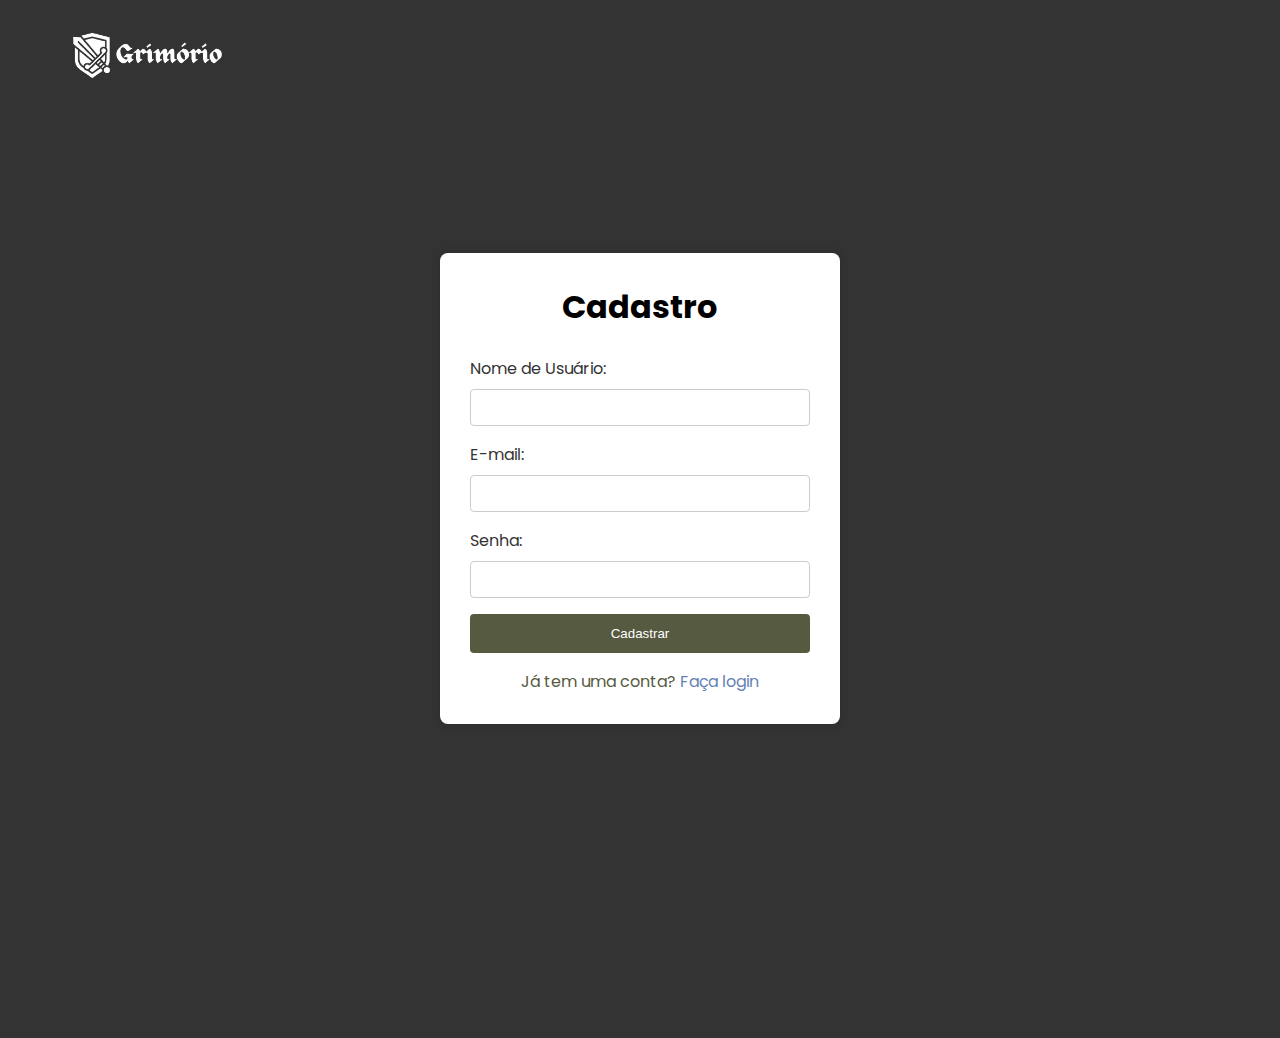
<file: src/public/cadastro.html>
<!DOCTYPE html>
<html lang="en">

<head>
    <meta charset="UTF-8">
    <meta http-equiv="X-UA-Compatible" content="IE=edge">
    <meta name="viewport" content="width=device-width, initial-scale=1.0">
    <title>Cadastro</title>

    <link rel="preconnect" href="https://fonts.googleapis.com">
    <link rel="preconnect" href="https://fonts.gstatic.com" crossorigin>
    <link href="https://fonts.googleapis.com/css2?family=Poppins:wght@300;500;800&display=swap" rel="stylesheet">

    <link rel="stylesheet" href="/src/CSS/layout.css">
    <link rel="stylesheet" href="/src/CSS/reset.css">
    <link rel="stylesheet" href="/src/CSS/cadastro.css">

    <script defer src="/src/js/index.js"></script>
    <script defer src="/src/js/cadastro.js"></script>
</head>

<body>
    <header>
        <nav>
            <a href="index.html">
                <img src="../images/logo2.png" alt="logo1" class="logoIcon" style="width: 180px;">
            </a>
        </nav>
    </header>

    <main>
        <div class="cadastro-container">
            <h1>Cadastro</h1>
            <form id="cadastroForm" onsubmit="return submitCadastroForm()">
                <label for="nome">Nome de Usuário:</label>
                <input type="text" id="username" name="nome" required>

                <label for="email">E-mail:</label>
                <input type="email" id="email" name="email" required>

                <label for="senha">Senha:</label>
                <input type="password" id="senha" name="senha" required>

                <button type="submit">Cadastrar</button>
            </form>
            <p class="login-link">Já tem uma conta? <a href="/src/public/login.html">Faça login</a></p>
        </div>
    </main>

</body>

</html>
</file>
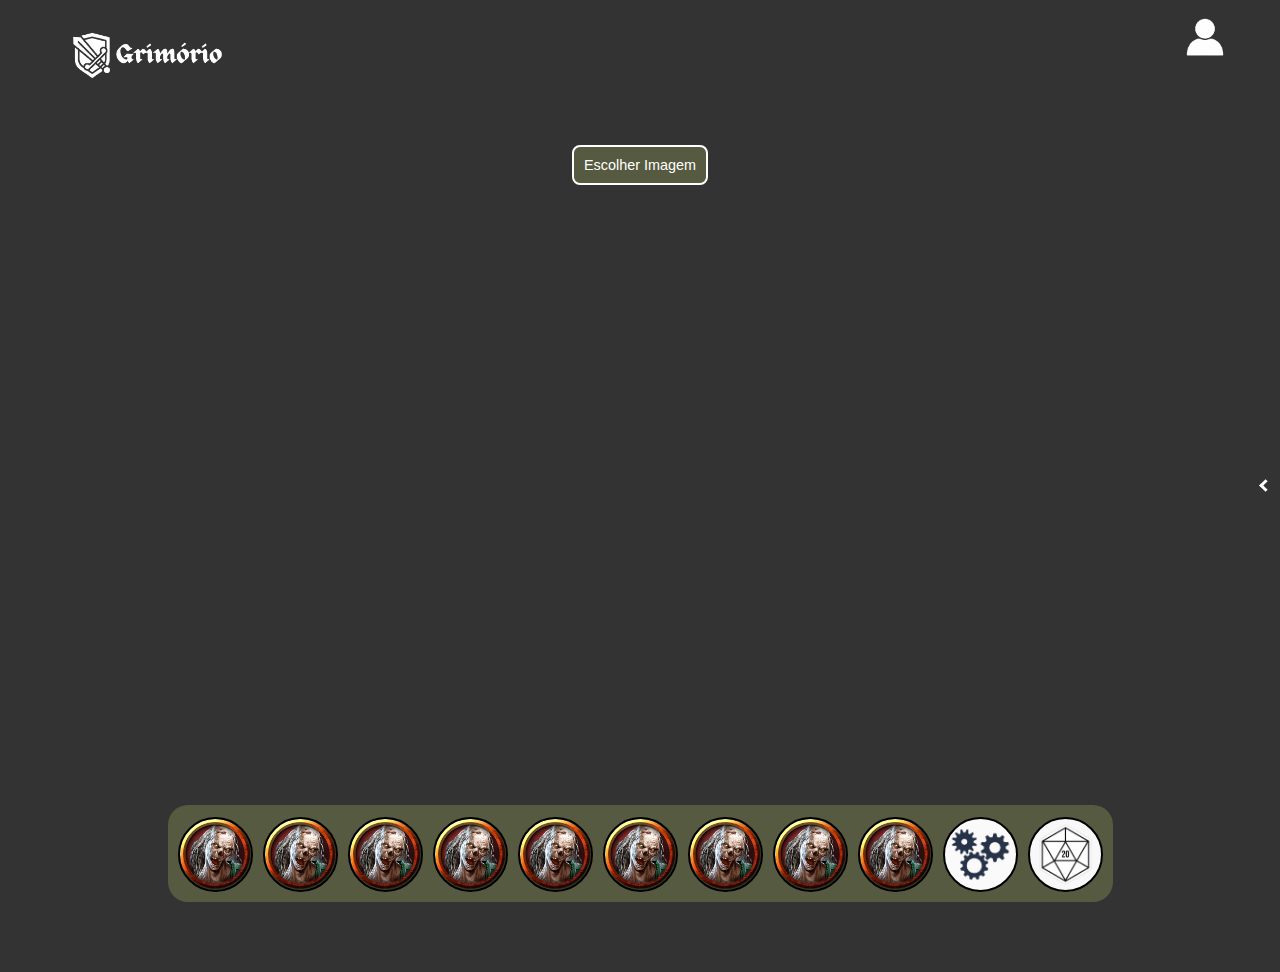
<file: src/public/lobby.html>
<!DOCTYPE html>
<html lang="en">

<head>
    <meta charset="UTF-8">
    <meta http-equiv="X-UA-Compatible" content="IE=edge">
    <meta name="viewport" content="width=device-width, initial-scale=1.0">
    <title>Inicio</title>

    <link rel="preconnect" href="https://fonts.googleapis.com">
    <link rel="preconnect" href="https://fonts.gstatic.com" crossorigin>
    <link href="https://fonts.googleapis.com/css2?family=Poppins:wght@300;500;800&display=swap" rel="stylesheet">

    <link rel="stylesheet" href="/src/CSS/layout.css">
    <link rel="stylesheet" href="/src/CSS/reset.css">

    <script defer src="/src/js/index.js"></script>
    <script defer src="/src/js/toolbar.js"></script>
    <script defer src="/src/js/sheet.js"></script>
    <script defer src="/src/js/map.js"></script>

</head>

<body class="page-lobby">
    <header>
        <nav>
            <a href="index.html">
                <img src="../images/logo2.png" alt="logo2" class="logoIcon" style="width: 180px;">
            </a>
            <a href="/src/public/cadastro.html">
                <img src="../images/icon.png" alt="icon" class="loginIcon" style="width: 40px;">
            </a>
        </nav>
    </header>

    <main>
        <button class="characterSheetButton" onclick="sheetButton()">
            <span class="arrowLeft"></span>
        </button>

        <div class="sidebar">
            <div class="character-info">
                <label for="characterName">Nome do personagem:</label>
                <input type="text" id="characterName" name="characterName">

                <label for="playerName">Pontos de Vida:</label>
                <input type="text" id="playerName" name="playerName">

                <label for="characterClass">Classe e Nível:</label>
                <input type="text" id="characterClass" name="characterClass">

                <label for="characterBackground">Antecedente:</label>
                <input type="text" id="characterBackground" name="characterBackground">

                <label for="characterRace">Raça:</label>
                <input type="text" id="characterRace" name="characterRace">

                <label for="characterAlignment">Alinhamento:</label>
                <input type="text" id="characterAlignment" name="characterAlignment">

                <label for="experiencePoints">Pontos de Experiência:</label>
                <input type="text" id="experiencePoints" name="experiencePoints">
            </div>

            <div class="character-status">
                <div class="status-item inline">
                    <label for="strength">FOR</label>
                    <input type="text" id="strength" name="strength" class="input-box">
                    <input type="text" id="strengthModifier" name="strengthModifier" class="modifier-input">
                </div>

                <div class="status-item inline">
                    <label for="dexterity">DES</label>
                    <input type="text" id="dexterity" name="dexterity" class="input-box">
                    <input type="text" id="dexterityModifier" name="dexterityModifier" class="modifier-input">
                </div>

                <div class="status-item inline">
                    <label for="constitution">CON</label>
                    <input type="text" id="constitution" name="constitution" class="input-box">
                    <input type="text" id="constitutionModifier" name="constitutionModifier" class="modifier-input">
                </div>

                <div class="status-item inline">
                    <label for="intelligence">INT</label>
                    <input type="text" id="intelligence" name="intelligence" class="input-box">
                    <input type="text" id="intelligenceModifier" name="intelligenceModifier" class="modifier-input">
                </div>

                <div class="status-item inline">
                    <label for="wisdom">SAB</label>
                    <input type="text" id="wisdom" name="wisdom" class="input-box">
                    <input type="text" id="wisdomModifier" name="wisdomModifier" class="modifier-input">
                </div>

                <div class="status-item inline">
                    <label for="charisma">CAR</label>
                    <input type="text" id="charisma" name="charisma" class="input-box">
                    <input type="text" id="charismaModifier" name="charismaModifier" class="modifier-input">
                </div>
            </div>
        </div>

        <label for="mapImageInput" class="button" id="uploadLabel">Escolher Imagem</label>
        <input name="mapImage" type="file" accept="image/jpeg, image/png" id="mapImageInput">
        <div class="image-upload-div"></div>

        <div class="toolbar">
            <button class="buttonToolbar" id="tokenButton1" onclick="createDraggableObject(this, 1)"></button>
            <button class="buttonToolbar" id="tokenButton2" onclick="createDraggableObject(this, 2)"></button>
            <button class="buttonToolbar" id="tokenButton3" onclick="createDraggableObject(this, 3)"></button>
            <button class="buttonToolbar" id="tokenButton4" onclick="createDraggableObject(this, 4)"></button>
            <button class="buttonToolbar" id="tokenButton5" onclick="createDraggableObject(this, 5)"></button>
            <button class="buttonToolbar" id="tokenButton6" onclick="createDraggableObject(this, 6)"></button>
            <button class="buttonToolbar" id="tokenButton7" onclick="createDraggableObject(this, 7)"></button>
            <button class="buttonToolbar" id="tokenButton8" onclick="createDraggableObject(this, 8)"></button>
            <button class="buttonToolbar" id="tokenButton9" onclick="createDraggableObject(this, 9)"></button>


            <button class="buttonToolbarConfig" onclick="toolbarConfigPopup()"></button>
            <button class="buttonToolbarDice" onclick="dicePopup()"></button>
        </div>

        <div class="overlay"></div>

        <div class="popup toolbarConfigPopup">
            <span id="closeToolbarConfigPopup" class="button" onclick="closePopupWindow('toolbarConfigPopup')">X</span>
            <div class="popup-content-config">
                <h1>Configurações dos Tokens</h1>
                <ul>
                    <li>
                        <label for="tokenButton1Image" class="buttonImageToken">Botão 1:</label>
                        <input type="file" id="tokenButton1Image" accept="image/jpeg, image/png"
                            onchange="changeButtonImage('tokenButton1')">
                    </li>
                    <li>
                        <label for="tokenButton2Image" class="buttonImageTokenn">Botão 2:</label>
                        <input type="file" id="tokenButton2Image" accept="image/jpeg, image/png"
                            onchange="changeButtonImage('tokenButton2')">
                    </li>
                    <li>
                        <label for="tokenButton3Image" class="buttonImageToken">Botão 3:</label>
                        <input type="file" id="tokenButton3Image" accept="image/jpeg, image/png"
                            onchange="changeButtonImage('tokenButton3')">
                    </li>
                    <li>
                        <label for="tokenButton4Image" class="buttonImageToken">Botão 4:</label>
                        <input type="file" id="tokenButton4Image" accept="image/jpeg, image/png"
                            onchange="changeButtonImage('tokenButton4')">
                    </li>
                    <li>
                        <label for="tokenButton5Image" class="buttonImageToken">Botão 5:</label>
                        <input type="file" id="tokenButton5Image" accept="image/jpeg, image/png"
                            onchange="changeButtonImage('tokenButton5')">
                    </li>
                    <li>
                        <label for="tokenButton6Image" class="buttonImageToken">Botão 6:</label>
                        <input type="file" id="tokenButton6Image" accept="image/jpeg, image/png"
                            onchange="changeButtonImage('tokenButton6')">
                    </li>
                    <li>
                        <label for="tokenButton7Image" class="buttonImageToken">Botão 7:</label>
                        <input type="file" id="tokenButton7Image" accept="image/jpeg, image/png"
                            onchange="changeButtonImage('tokenButton7')">
                    </li>
                    <li>
                        <label for="tokenButton8Image" class="buttonImageToken">Botão 8:</label>
                        <input type="file" id="tokenButton8Image" accept="image/jpeg, image/png"
                            onchange="changeButtonImage('tokenButton8')">
                    </li>
                    <li>
                        <label for="tokenButton9Image" class="buttonImageToken">Botão 9:</label>
                        <input type="file" id="tokenButton9Image" accept="image/jpeg, image/png"
                            onchange="changeButtonImage('tokenButton9')">
                    </li>
                </ul>
            </div>
        </div>

        <div class="popup dicePopup">
            <span id="closeDicePopup" class="button" onclick="closePopupWindow('dicePopup')">X</span>
            <h1 class="diceTitle">Jogue os dados</h1>
                <section class='diceOptions'>
                    <p id='diceRoll' class='center diceResult'>?</p>
                </section>
            <div class="popup-content-dice">
                <p class='center diceOption' onclick="rollSpecificDice(4)">D4</p>
                <p class='center diceOption' onclick="rollSpecificDice(6)">D6</p>
                <p class='center diceOption' onclick="rollSpecificDice(8)">D8</p>
                <p class='center diceOption' onclick="rollSpecificDice(10)">D10</p>
                <p class='center diceOption' onclick="rollSpecificDice(12)">D12</p>
                <p class='center diceOption' onclick="rollSpecificDice(20)">D20</p>
                <p class='center diceOption' onclick="rollSpecificDice(100)">D100</p>
            </div>
        </div>

    </main>

</body>

</html>
</file>
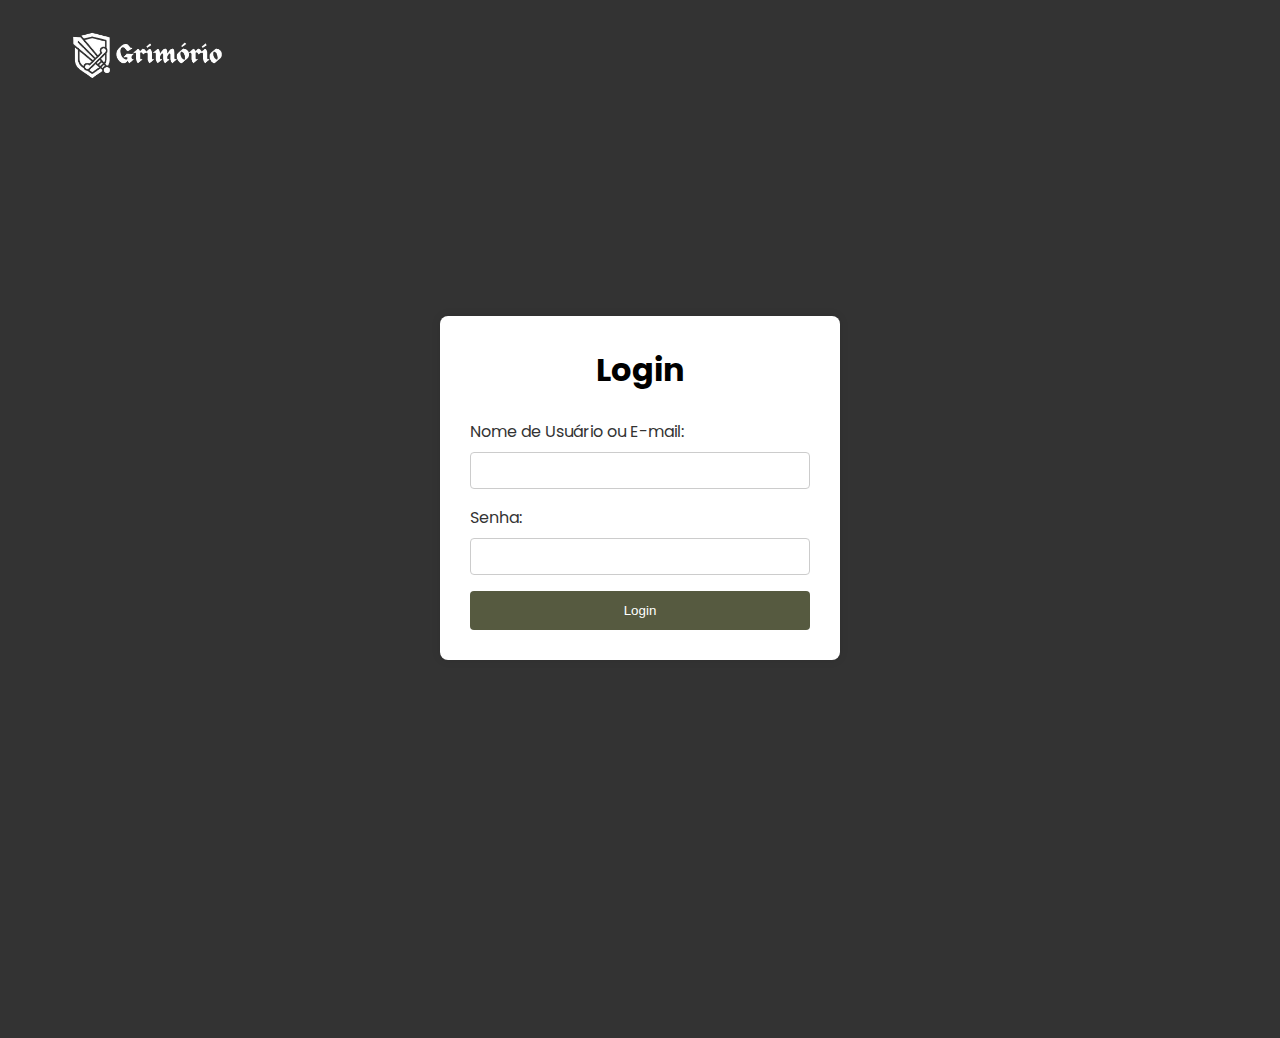
<file: src/public/login.html>
<!DOCTYPE html>
<html lang="en">

<head>
    <meta charset="UTF-8">
    <meta http-equiv="X-UA-Compatible" content="IE=edge">
    <meta name="viewport" content="width=device-width, initial-scale=1.0">
    <title>Grimório - Login</title>

    <link rel="preconnect" href="https://fonts.googleapis.com">
    <link rel="preconnect" href="https://fonts.gstatic.com" crossorigin>
    <link href="https://fonts.googleapis.com/css2?family=Poppins:wght@300;500;800&display=swap" rel="stylesheet">

    <link rel="stylesheet" href="/src/CSS/layout.css">
    <link rel="stylesheet" href="/src/CSS/reset.css">
    <link rel="stylesheet" href="/src/CSS/login.css">

    <script defer src="/src/js/index.js"></script>
    <script defer src="/src/js/login.js"></script>
</head>

<body>
    <header>
        <nav>
            <a href="index.html">
                <img src="../images/logo2.png" alt="logo1" class="logoIcon" style="width: 180px;">
            </a>
        </nav>
    </header>
    <main>
        <div class="login-container">
            <h1>Login</h1>
            <form id="loginForm">
                <label for="username">Nome de Usuário ou E-mail:</label>
                <input type="text" id="username" name="username" required>

                <label for="password">Senha:</label>
                <input type="password" id="password" name="password" required>

                <button type="submit">Login</button>
            </form>
        </div>
    </main>

</body>

</html>
</file>
<file: src/CSS/layout.css>
body {
    font-family:  sans-serif;
    height: 100vh;
    width: 100vw;
    overflow: hidden;
    background-color: #333333; 
    background-size: cover; /* Faz com que a imagem cubra todo o corpo */
    color: #ffffff;
}


body.page-index{
    background-image: url("/src/images/op.jpg");
    background-size: cover;
    color: #ffffff;
}

header nav {
    display: flex;
    justify-content: space-between;
    padding: 25px;
    margin-top: 20px;
    margin-left: 30px;
    margin-right: 30px;
    background-color: rgba(10, 10, 10, 0.);
}

header .logoIcon,
header .loginIcon{
    width: 20px;
    transition: 0.2s ease-in-out;
    margin-top: -40px;
}

header .logoIcon:hover,
header .loginIcon:hover{
    transform: scale(1.05);
    cursor: pointer;
}

.page-index main {
    display: flex;
    flex-direction: column;
    justify-content: flex-start;
    align-items: flex-start;
    padding: 70px;
    margin-top: -27vh; 
    position: relative;
}

.page-lobby main {
    display: flex;
    flex-direction: column;
    justify-content: center;
    align-items: center;
    padding: 70px;
    margin-top: -60px;
}

main .overlay {
    display: none;
    position: fixed;
    top: 0;
    left: 0;
    width: 100%;
    height: 100%;
    background-color: rgba(0, 0, 0, 0.7);
    z-index: 1;
}

main .popup {
    display: none;
    position: fixed;
    top: 50%;
    left: 50%;
    width: 300px; /* Reduzi o tamanho para um layout mais compacto */
    transform: translate(-50%, -50%);
    border-radius: 10px;
    background-color: #ffffff;
    color: #333333;
    padding: 20px;
    box-shadow: 0 4px 8px rgba(0, 0, 0, 0.1);
    z-index: 2;
    margin-top: 10px;
}

main .popup.toolbarConfigPopup {
    width: 60%;
    height: 50%;
    max-width: 600px;
}

main .popup.dicePopup {
    width: 60%;
    height: 50%;
    max-width: 600px;
}

main .popup label {
    display: block;
    margin-bottom: 8px;
    font-weight: bold;
}

main .popup input {
    width: 100%;
    padding: 8px;
    margin-bottom: 16px;
    border: 1px solid #ccc;
    border-radius: 4px;
}

main .popup .button {
    width: 100%;
    padding: 5px;
    border-radius: 8px;
    border: 2px solid #565a40;
    background-color: #565a40;
    color: #ffffff;
    cursor: pointer;
    font-size: 0.7em;
    transition: background-color 0.3s ease, color 0.3s ease, border 0.3s ease;
}

main .popup .button:hover {
    background-color: #ffffff;
    color: #565a40;
    border: 2px solid #565a40;
}

main .popup #confirmButton {
    width: 60%; 
    margin-right: -30%; 
    margin-left: 20%;
    margin-top: 10%;
}

main .popup #closePopup {
    width: 60%; 
    margin-left: 20%; 
    margin-right: 4%;
    margin-top: 0%;
}

main .button {
    width: auto;
    height: auto;
    padding: 10px;
    border-radius: 8px;
    border: 2px solid #ffffff;
    background-color: #565a40; 
    color: #ffffff; /* Cor do texto do botão */
    cursor: pointer;
    font-size: 0.9em;
    transition: background-color 0.3s ease, color 0.s ease, border 0.3s ease; /* Adicionado 'border' à transição */
    
}

main .button:hover {
    background-color: #6482b4;
    color: #ffffff;
    border: 2px solid #ffffff; /* Cor da borda no hover */
}

main div .button{
    margin-left: 30px;
    margin-top: 50px;
    margin-bottom: 20px;
}

main .button span{
    font-size: 1.7em;
    margin-top: 0;
}

.initial-text {
    max-width: 600px; 
    margin: 20px 0;
    margin-top: 11%;
    font-size: 1.2em;
    line-height: 1.4;
    white-space: pre-line;
    color: #ffffff;
}

#mapImageInput {
    display: none;
}

#uploadLabel{
    margin-bottom: 10px;
}

.image-upload-div{
    width: 1000px;
    height: 600px;
    display: flex;
    flex-direction: column;
    align-items: center;
    justify-content: center;
}

.toolbar {
    display: flex;
    margin-top: 10px;
    padding-bottom: 10px;
    padding-right: 10px;
    border-radius: 20px;
    background-color: #565a40; /* Alterei a cor de fundo */
}

.buttonToolbar {
    margin-top: 12px;
    margin-left: 10px;
    width: 75px;
    height: 75px;
    border-radius: 50%;
    background-color: #565a40; /* Cor de fundo do botão */
    cursor: pointer;
    border: 2px solid #000000; /* Cor da borda do botão */
    background-image: url('../images/zombie-token.png');
    background-size: cover;
}

.buttonToolbarConfig {
    margin-top: 12px;
    margin-left: 10px;
    width: 75px;
    height: 75px;
    border-radius: 50%;
    background-color: #565a40; /* Cor de fundo do botão */
    cursor: pointer;
    border: 2px solid #000000; /* Cor da borda do botão */
    background-image: url('../images/gear1.jpg'); /* Adicione esta linha para a imagem de fundo */
    background-size: cover;
}

.buttonToolbarDice {
    margin-top: 12px;
    margin-left: 10px;
    width: 75px;
    height: 75px;
    border-radius: 50%;
    background-color: #565a40; /* Cor de fundo do botão */
    cursor: pointer;
    border: 2px solid #000000; /* Cor da borda do botão */
    background-image: url('../images/d20.jpg'); /* Adicione esta linha para a imagem de fundo */
    background-size: cover;
}

.buttonToolbar:hover {
    border: 2px solid #ffffff;
}

.buttonToolbarConfig:hover {
    border: 2px solid #ffffff;
}

.buttonToolbarDice:hover {
    border: 2px solid #ffffff;
}

.draggable {
    position: absolute;
    width: 75px;
    height: 75px;
    border-radius: 50%;
    background-image: url('../images/zombie-token.png');
    background-size: cover;
    cursor: pointer;
}

.dragging {
    opacity: 0.7;
}

.characterSheetButton {
    position: fixed;
    top: 50%;
    right: 0px;
    width: 30px;
    height: 70px;
    background-color: transparent;
    border: none;
    cursor: pointer;
    z-index: 2;
    transition: right 0.3s ease-in-out;
}

.characterSheetButton .arrowLeft {
    display: inline-block;
    border: solid #ffffff;
    border-width: 0 3px 3px 0;
    padding: 3px;
    transform: rotate(135deg);
    -webkit-transform: rotate(135deg);
}

.sidebar {
    position: fixed;
    top: 0;
    right: -600px;
    width: 600px;
    height: 100%;
    background-color: #565a40; /* Alterei a cor de fundo */
    padding: 20px;
    z-index: 1;
    transition: right 0.3s ease-in-out;
    color: #ffffff;
    font-family: 'Poppins', sans-serif; /* Fonte alterada para Poppins */
}

.sidebar label {
    display: block;
    font-size: 1.2em;
    margin-bottom: 5px;
    color: #ffffff; /* Cor do texto do rótulo */
}

.sidebar input {
    width: calc(100% - 20px);
    padding: 8px;
    margin-bottom: 16px;
    border: 2px solid #ffffff; /* Cor da borda do campo de entrada */
    border-radius: 4px;
    background-color: #565a40; /* Cor de fundo do campo de entrada */
    color: #ffffff; /* Cor do texto do campo de entrada */
}

.sidebar input:focus {
    outline: none;
    border-color: #ffffff; /* Cor da borda quando em foco */
}

.sidebar .button {
    width: 100%;
    padding: 10px;
    border-radius: 8px;
    border: 2px solid #ffffff;
    background-color: #333333; /* Cor de fundo do botão */
    color: #ffffff; /* Cor do texto do botão */
    cursor: pointer;
    font-size: 1em;
    transition: background-color 0.3s ease, color 0.3s ease, border 0.3s ease;
}

.sidebar .button:hover {
    background-color: #ffffff;
    color: #333333;
    border: 2px solid #ffffff;
}

.sidebar textarea {
    width: calc(100% - 20px);
    padding: 8px;
    margin-bottom: 16px;
    border: 2px solid #ffffff; /* Cor da borda do campo de texto */
    border-radius: 4px;
    background-color: #565a40; /* Cor de fundo do campo de texto */
    color: #ffffff; /* Cor do texto do campo de texto */
}

.sidebar textarea:focus {
    outline: none;
    border-color: #ffffff; /* Cor da borda quando em foco */
}

.sidebar select {
    width: calc(100% - 20px);
    padding: 8px;
    margin-bottom: 16px;
    border: 2px solid #ffffff; /* Cor da borda do campo de seleção */
    border-radius: 4px;
    background-color: #565a40; /* Cor de fundo do campo de seleção */
    color: #ffffff; /* Cor do texto do campo de seleção */
}

.sidebar select:focus {
    outline: none;
    border-color: #ffffff; /* Cor da borda quando em foco */
}

.sidebar.opened {
    right: 0;
}


/*Estilização da função de dado*/
.center {
    margin-top: 0.625rem;
    text-align: center;
}

#imgDice {
    width: 200px;
}

#btnRoll {
    padding: 5px;
    border: 0;
    border-radius: 5px;
    background: #565a40;
    color: #fff;
    cursor: pointer;
    transition: background-color 0.3s ease, color 0.3s ease, box-shadow 0.3s ease;
}

#btnRoll:active {
    background-color: #ffffff;
    box-shadow: 1px 1px 5px #565a40;
    color: #565a40;
}

#btnRoll:hover {
    box-shadow: 1px 1px 5px #565a40;
}

#sorteado {
    background: #565a40;
    color: #fff;
    padding: 5px 10px;
    border-radius: 50%;
    margin-bottom: 0.5rem;
}

.diceTitle {
    text-align: center;
    margin-top: -40px; 
    font-size: 150%;
}

/* Adicione isso ao seu arquivo layout.css */
.diceOptions {
    display: flex;
    justify-content: space-around;
    margin-top: 20px;
}

.diceOption {
    width: 50px;
    height: 50px;
    line-height: 50px;
    border-radius: 50%;
    background-color: #565a40;
    color: #ffffff;
    font-size: 1.2em;
    cursor: pointer;
    transition: background-color 0.3s ease, color 0.3s ease;
}

.diceOption:hover {
    background-color: #ffffff;
    color: #565a40;
}


.dicePopup button {
    display: inline-block;
    width: 100%;
    margin-top: 10px;
    padding: 10px;
    border: 2px solid #565a40;
    background-color: #ffffff;
    color: #565a40;
    font-size: 1em;
    border-radius: 8px;
    cursor: pointer;
    transition: background-color 0.3s ease, color 0.3s ease, border 0.3s ease;
}

.dicePopup button:hover {
    background-color: #565a40;
    color: #ffffff;
    border: 2px solid #565a40;
}

main .character-info {
    margin-top: -10px;
    padding: 20px;
    border: 2px solid #ffffff;
    border-radius: 8px;
    background-color: #333333;
    color: #ffffff;
}

main .character-status {
    margin-top: 10px;
    padding: 20px;
    border: 2px solid #ffffff;
    border-radius: 8px;
    background-color: #333333;
    color: #ffffff;
}

.character-status .status-item {
    display: inline-block;
    margin-left: 20px;
    margin-bottom: 10px;
}

.character-status .input-box,
.character-status .modifier-input {
    width: 80px; /* Ajuste a largura conforme necessário */
    height: 40px; /* Ajuste a altura conforme necessário */
    margin-right: 10px;
}

.character-status .modifier-input {
    width: 40px; /* Ajuste a largura conforme necessário */
    font-size: 16px;
}

main .popup-content-config {
    max-height: calc(100% - 40px); /* Ajuste conforme necessário */
    overflow-y: auto;
    margin-top: 20px;
}

main .popup-content-dice {
    max-height: calc(100% - 40px); /* Ajuste conforme necessário */
    overflow-y: auto;
}
</file>
<file: src/CSS/cadastro.css>
body {
    font-family: 'Poppins', sans-serif;
    background-color: #333333;
}

header nav {
    display: flex;
    justify-content: space-between;
    padding: 25px;
    margin-top: 20px;
    margin-left: 30px;
    margin-right: 30px;
    background-color: rgba(10, 10, 10, 0.);
}

header .logoIcon,
header .loginIcon{
    width: 20px;
    transition: 0.2s ease-in-out;
    margin-top: -40px;
}

header .logoIcon:hover,
header .loginIcon:hover{
    transform: scale(1.05);
    cursor: pointer;
}

main {
    display: flex;
    justify-content: center;
    align-items: center;
    height: 100vh;
}

.cadastro-container {
    background-color: #ffffff;
    box-shadow: 0 0 10px rgba(0, 0, 0, 0.1);
    padding: 30px;
    border-radius: 8px;
    width: 400px;
    margin-top: -200px;
}

.cadastro-container h1 {
    margin-bottom: 25px; 
}

.cadastro-container h1 {
    text-align: center;
    color:#000000;
    
}

form {
    display: flex;
    flex-direction: column;
}

label {
    margin-bottom: 8px;
    color: #333333;
}

input {
    padding: 10px;
    margin-bottom: 16px;
    border: 1px solid #cccccc;
    border-radius: 4px;
}

button {
    padding: 12px;
    background-color: #565a40;
    color: #ffffff;
    border: none;
    border-radius: 4px;
    cursor: pointer;
    transition: background-color 0.3s ease;
}

button:hover {
    background-color: #434741;
}

.login-link {
    text-align: center;
    margin-top: 16px;
    color: #565a40;
}

a {
    color: #6482b4;
    text-decoration: none;
}

a:hover {
    text-decoration: underline;
}
</file>
<file: src/CSS/login.css>
body {
    font-family: 'Poppins', sans-serif;
    background-color: #333333;
}

header nav {
    display: flex;
    justify-content: space-between;
    padding: 25px;
    margin-top: 20px;
    margin-left: 30px;
    margin-right: 30px;
    background-color: rgba(10, 10, 10, 0.);
}

header .logoIcon,
header .loginIcon{
    width: 20px;
    transition: 0.2s ease-in-out;
    margin-top: -40px;
}

header .logoIcon:hover,
header .loginIcon:hover{
    transform: scale(1.05);
    cursor: pointer;
}

main {
    display: flex;
    justify-content: center;
    align-items: center;
    height: 100vh;
}

.login-container {
    background-color: #ffffff;
    box-shadow: 0 0 10px rgba(0, 0, 0, 0.1);
    padding: 30px;
    border-radius: 8px;
    width: 400px;
    margin-top: -200px;
}

.login-container h1 {
    margin-bottom: 25px; 
    text-align: center;
    color:#000000;
}

form {
    display: flex;
    flex-direction: column;
}

label {
    margin-bottom: 8px;
    color: #333333;
}

input {
    padding: 10px;
    margin-bottom: 16px;
    border: 1px solid #cccccc;
    border-radius: 4px;
}

button {
    padding: 12px;
    background-color: #565a40;
    color: #ffffff;
    border: none;
    border-radius: 4px;
    cursor: pointer;
    transition: background-color 0.3s ease;
}

button:hover {
    background-color: #434741;
}
</file>
